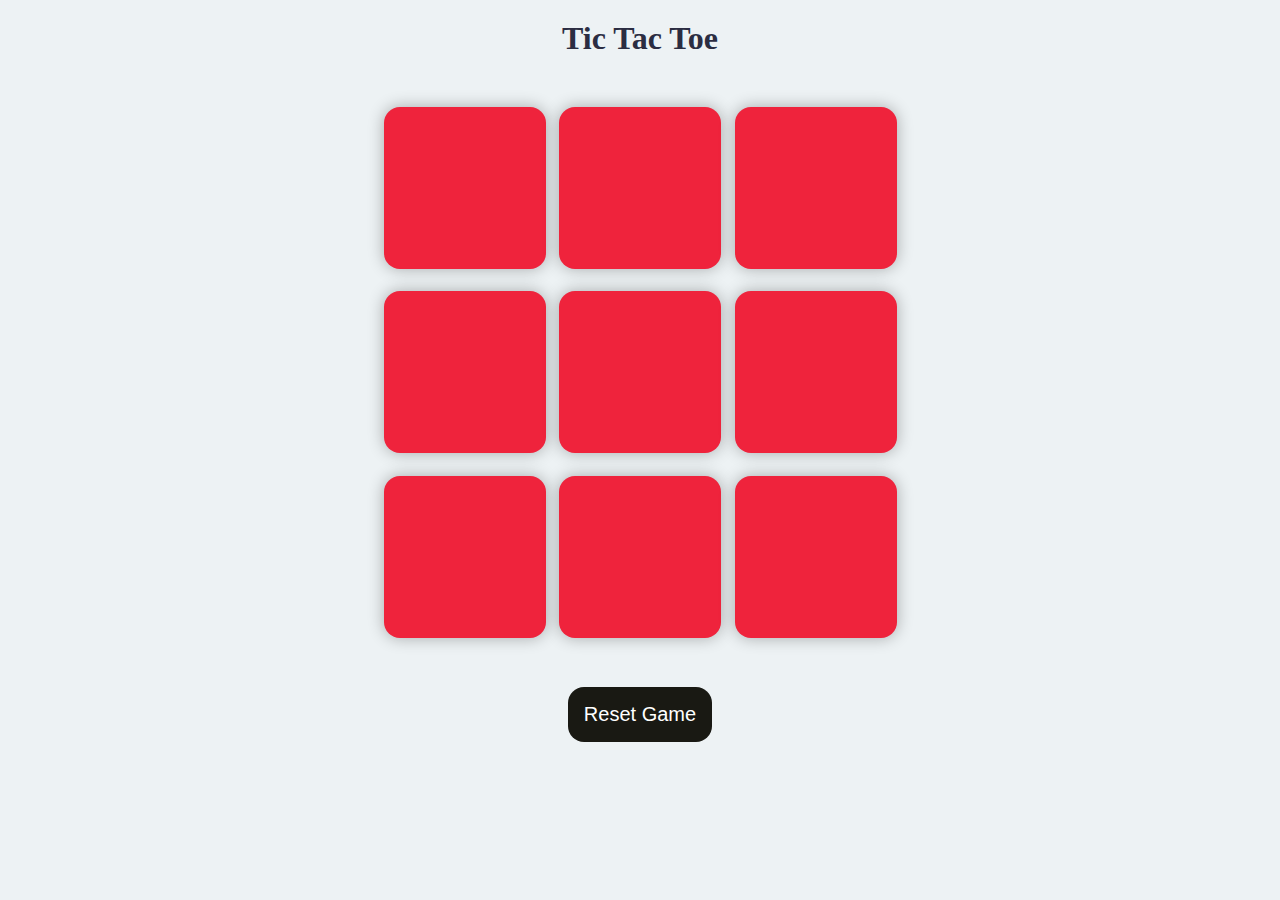
<file: index.html>
<!DOCTYPE html>
<html lang="en">
<head>
    <meta charset="UTF-8">
    <meta name="viewport" content="width=device-width, initial-scale=1.0">
    <title>Tic-Tac-Toe Game</title>
    <link rel="stylesheet" href="style.css">
</head>
<body>
    <div class ="msg-container hide">
        <p id="msg">Winner</p>
        <button id="newGame-btn">New Game</button>
    </div>
    <main>
        <h1>Tic Tac Toe</h1>
        <div class="container">
            <div class="game">
                <button class="box"></button>
                <button class="box"></button>
                <button class="box"></button>
                <button class="box"></button>
                <button class="box"></button>
                <button class="box"></button>
                <button class="box"></button>
                <button class="box"></button>
                <button class="box"></button>
                
            </div>
        </div>
        <button id="reset-btn">Reset Game</button>
    </main>
    <script src="app.js"></script>
</body>
</html>
</file>
<file: style.css>
* {
    margin: 0;
    padding: 0;
}
h1 {
    color: #2b2d42;
    margin-top: 20px;
}

body {
    background-color: #edf2f4;
    text-align: center;
}

.container {
    height: 70vh;
    display: flex;
    justify-content: center;
    align-items: center;
}

.game {
    height: 60vmin;
    width: 60vmin;
    display: flex;
    flex-wrap: wrap;
    justify-content: center;
    align-items: center;
    gap: 1.5vmin;
}

.box {
    height: 18vmin;
    width: 18vmin;
    border-radius: 1rem;
    border: none;
    box-shadow: 0 0 1rem rgba(0, 0, 0, 0.3);
    font-size: 10vmin;
    color: #2b2d42;
    background-color: #ef233c;
}

#reset-btn {
    padding: 1rem;
    font-size: 1.25rem;
    background-color: #191913;
    color: #fff;
    border-radius: 1rem;
    border: none;
}
#msg-container {
    margin-top: 20px;
}
#newGame-btn {
    padding: 1rem;
    font-size: 1.25rem;
    background-color: #191913;
    color: #fff;
    border-radius: 1rem;
    border: none;
}
#msg {
    color: #2b2d42;
    font-size: 5vmin;
}
.msg-container {
    height: 100vmin;
    display: flex;
    justify-content: center;
    align-items: center;
    flex-direction: column;
    gap: 4rem;

}
.hide {
    display: none;
}
</file>
